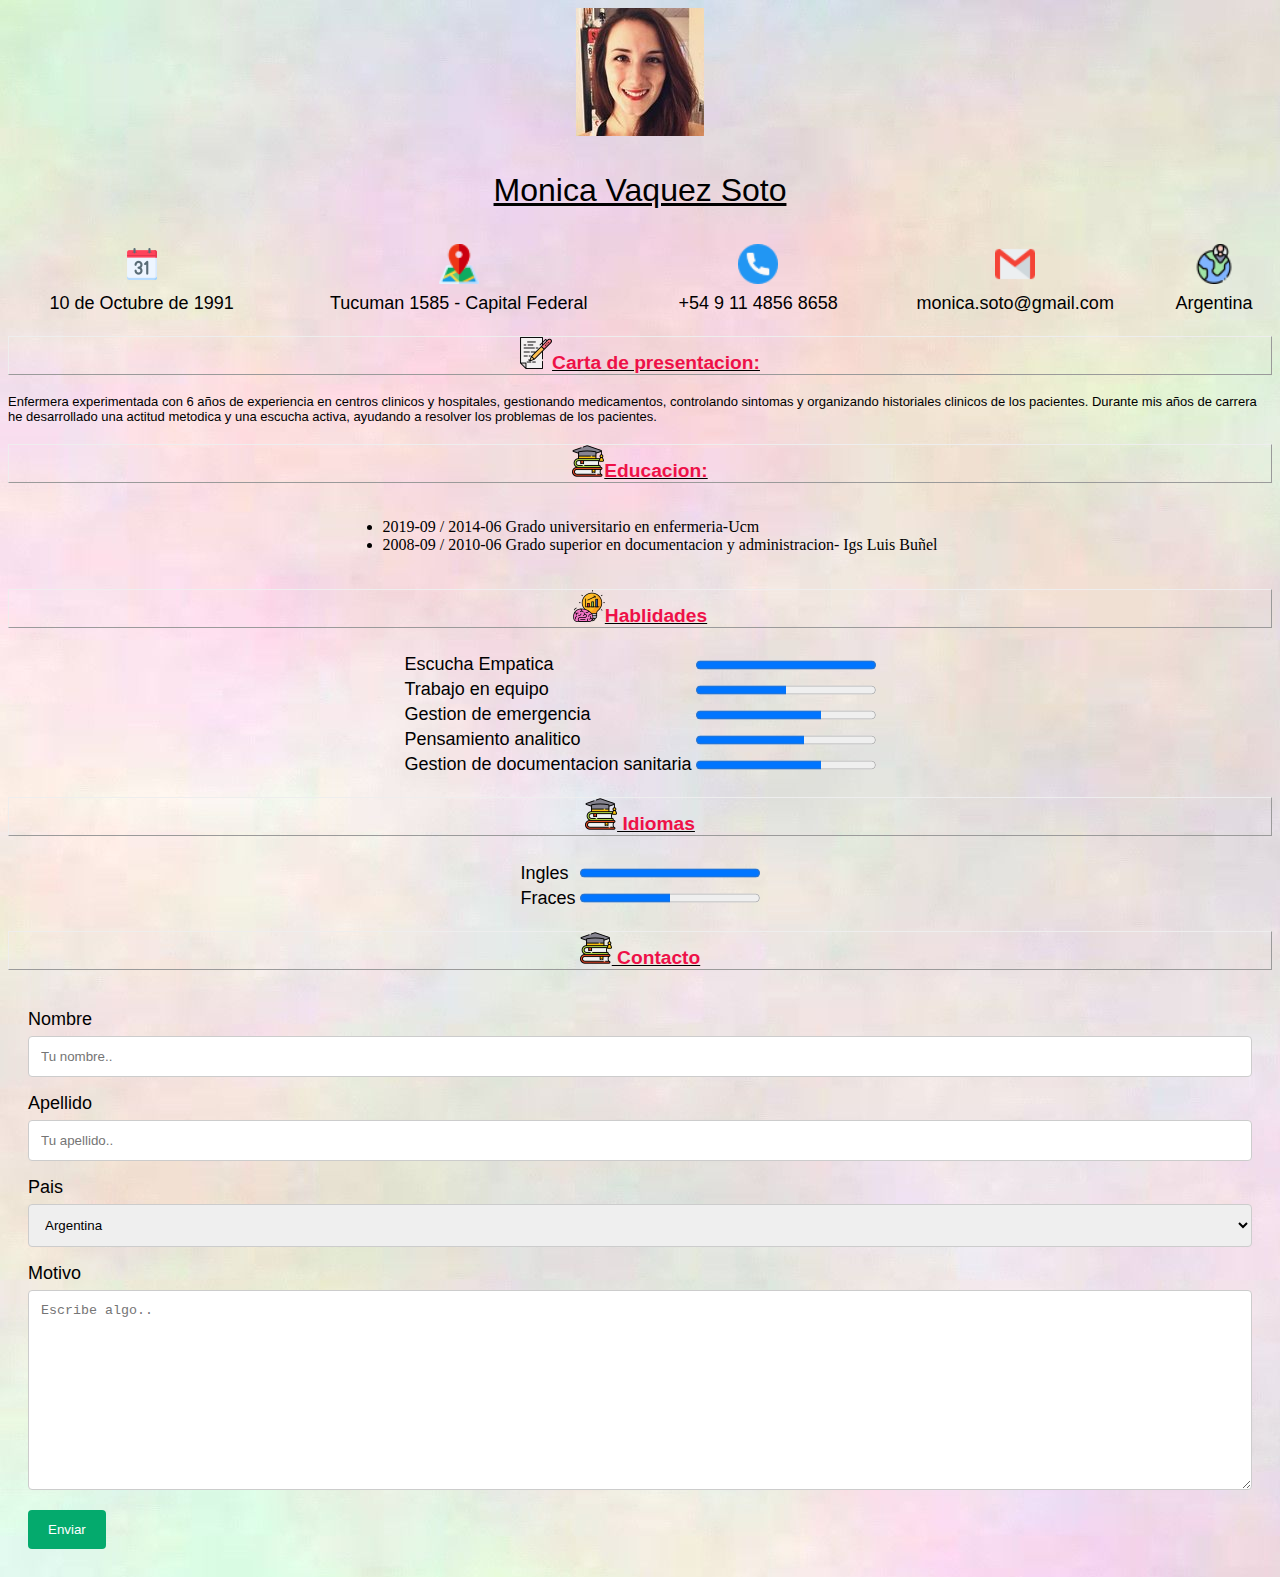
<file: Proyecto Final/Index.html>
<!DOCTYPE html>
<html lang="es">
    <head>
        <meta charset="UTF-8">
        <meta http-equiv="X-UA-Compatible" content="IE=edge">
        <meta name="viewport" content="width=, initial-scale=1.0">
        <title>Curriculum Vitae</title>
        <link rel="stylesheet" href="style.css">
        <script type="text/javascript" src="app.js"></script>
    </head>
    <body>  
        <div style="text-align: center;">
            <img src="images/foto.jpg"> 
            <p class="nombre"><u>Monica Vaquez Soto</u></p>
        </div>
        <table style="width: 100%;"> 
            <tr>
                <th> <img src="images/calendar.png"></th>
                <th><img src="images/map.png" width="40x" height= "40px" ></th>
                <th> <img src="images/telefono.png" width="40px" height="40px"></th>
                <th> <img src="images/gmail.png" width="40px" height="40px"></th>
                <th><img src="images/citizenship.png" width="40px" height="40px"></th>
            </tr>
            <tr style="text-align: center;">
                <td> 10 de Octubre de 1991</td>
                <td> Tucuman 1585 - Capital Federal </td>
                <td> +54 9 11 4856 8658 </td>
                <td> monica.soto@gmail.com </td>
                <td>Argentina</td>
            </tr>
        </table>

        <u><h3> <img src="images/carta.png">Carta de presentacion:</h3></u>
        <p style="font-size: small; font-family: 'Lucida Sans', 'Lucida Sans Regular', 'Lucida Grande', 'Lucida Sans Unicode', Geneva, Verdana, sans-serif;">Enfermera experimentada con 6 años de experiencia en centros clinicos y hospitales, gestionando medicamentos, controlando sintomas y organizando historiales clinicos de los pacientes. Durante mis años de carrera he desarrollado una actitud metodica y una escucha activa, ayudando a resolver los problemas de los pacientes.</p>

        <u><h3><img src="images/educacion.png" >Educacion:</h3></u>

        <div class="educacion-container" >
            <ul class="myUL">
                <li> 2019-09 / 2014-06 Grado universitario en enfermeria-Ucm</li>
                <li> 2008-09 / 2010-06 Grado superior en documentacion y administracion- Igs Luis Buñel</li>
            </ul>
        </div>

        <u><h3><img src="images/inspiracion.png">Hablidades</h3></u>

        <table class="estilo-tabla-habilidades center">
            <tr>
                <th></th>
                <th></th>
            </tr>
            <tr>
                <td>
                    <label for="health" >Escucha Empatica</label>
                </td>
                <td>
                    <progress min="0" max="100" value="100" id="health" ></progress>
                </td>
            </tr>
            <tr>
                <td> 
                    <label for="health" >Trabajo en equipo</label>
                </td>
                <td> 
                    <progress min="0" max="100" value="50" id="health"></progress>
                </td>
            </tr>

            <tr>
                <td> <label for="health">Gestion de emergencia</label></li></td>
                <td> <progress min="0" max="100" value="70" id="health" ></progress></td>
            </tr>
            <tr>
                <td><label for="health">Pensamiento analitico</label></td>
                <td><progress min="0" max="100" value="60" id="health" ></progress></td>
            </tr>
            <tr>
                <td><label for="health">Gestion de documentacion sanitaria</label></td>
                <td> <progress min="0" max="100" value="70" id="health" ></progress></td>
            </tr>
        </table>

        <u><h3><img src="images/educacion.png"> Idiomas </h3></u>

        <table class="estilo-tabla-habilidades center">
            <tr>
                <th></th>
                <th></th>
            </tr>
            <tr>
                <td>
                    <label for="health" >Ingles</label>
                </td>
                <td>
                    <progress min="0" max="100" value="100" id="health" ></progress>
                </td>
            </tr>
            <tr>
                <td> 
                    <label for="health" >Fraces</label>
                </td>
                <td> 
                    <progress min="0" max="100" value="50" id="health"></progress>
                </td>
            </tr>
        </table>

        <u><h3><img src="images/educacion.png"> Contacto </h3></u>
        
        <div class="container">
            <form>
          
              <label for="fname">Nombre</label>
              <input type="text" id="fname" name="firstname" placeholder="Tu nombre..">
          
              <label for="lname">Apellido</label>
              <input type="text" id="lname" name="lastname" placeholder="Tu apellido..">
          
              <label for="country">Pais</label>
              <select id="country" name="country">
                <option value="australia">Argentina</option>
                <option value="canada">Canada</option>
                <option value="usa">USA</option>
              </select>
          
              <label for="subject">Motivo</label>
              <textarea id="subject" name="subject" placeholder="Escribe algo.." style="height:200px"></textarea>
          
              <input type="submit" value="Enviar" onclick="enviar()">
            </form>
          </div>
    </body>
</html>
</file>
<file: Proyecto Final/style.css>
.estilo-tabla-habilidades table, th, td, label {
  font-family: 'Gill Sans', 'Gill Sans MT', Calibri, 'Trebuchet MS', sans-serif;
  font-size: large;
}

.estilo-tabla-habilidades table {
  margin: auto;
}

.center {
  margin-left: auto;
  margin-right: auto;
}

.nombre {
  font-size: xx-large; 
  font-family: 'Franklin Gothic Medium', 'Arial Narrow', Arial, sans-serif; 
  text-decoration: dashed;
}


h3 {
  font-family: 'Trebuchet MS', 'Lucida Sans Unicode', 'Lucida Grande', 'Lucida Sans', Arial, sans-serif;
  color: rgb(238, 17, 72); 
  font-size: larger;
  border: 1px outset;
  text-align: center;
}

body {
  background-image: url(images/fondo.jpeg);
}

.educacion-container {
  text-align: center;
}

.myUL {
  display: inline-block;
  text-align: left;
}

/* Style inputs with type="text", select elements and textareas */
input[type=text], select, textarea {
  width: 100%; /* Full width */
  padding: 12px; /* Some padding */ 
  border: 1px solid #ccc; /* Gray border */
  border-radius: 4px; /* Rounded borders */
  box-sizing: border-box; /* Make sure that padding and width stays in place */
  margin-top: 6px; /* Add a top margin */
  margin-bottom: 16px; /* Bottom margin */
  resize: vertical /* Allow the user to vertically resize the textarea (not horizontally) */
}

/* Style the submit button with a specific background color etc */
input[type=submit] {
  background-color: #04AA6D;
  color: white;
  padding: 12px 20px;
  border: none;
  border-radius: 4px;
  cursor: pointer;
}

/* When moving the mouse over the submit button, add a darker green color */
input[type=submit]:hover {
  background-color: #45a049;
}

/* Add a background color and some padding around the form */
.container {
  border-radius: 5px;
  padding: 20px;
}
</file>
